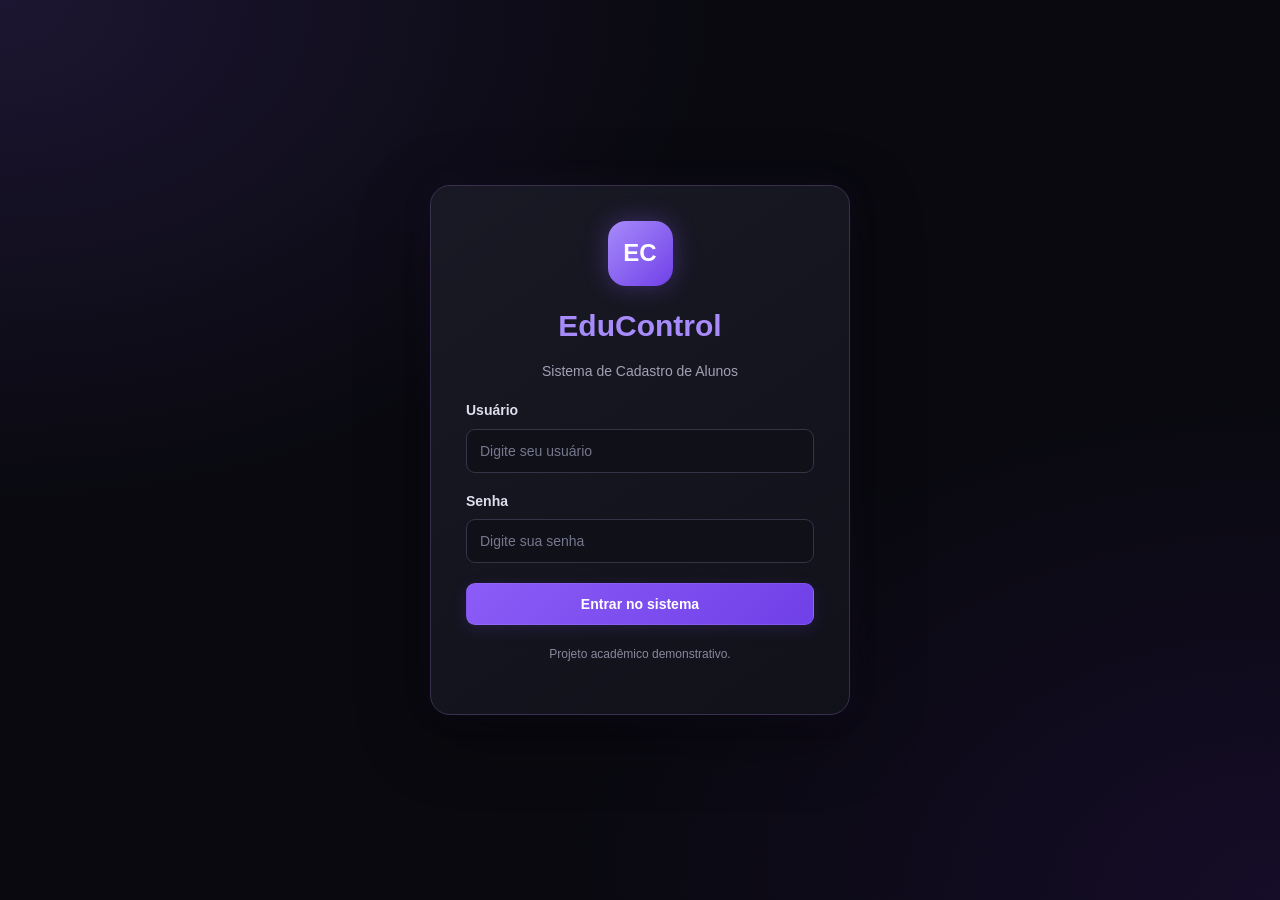
<file: index.html>
<!DOCTYPE html>
<html lang="pt-BR">
<head>
    <meta charset="UTF-8">
    <meta name="viewport" content="width=device-width, initial-scale=1.0">
    <title>EduControl - Login</title>
    <link rel="stylesheet" href="style.css">
</head>
<body class="login-page">

    <div class="login-card">
        <div class="logo">EC</div>
        <h1>EduControl</h1>
        <p>Sistema de Cadastro de Alunos</p>

        <form id="loginForm">
            <label for="usuario">Usuário</label>
            <input type="text" id="usuario" placeholder="Digite seu usuário" required>

            <label for="senha">Senha</label>
            <input type="password" id="senha" placeholder="Digite sua senha" required>

            <button type="submit">Entrar no sistema</button>
        </form>

        <p class="observacao">Projeto acadêmico demonstrativo.</p>
    </div>

    <script src="script.js"></script>
</body>
</html>
</file>
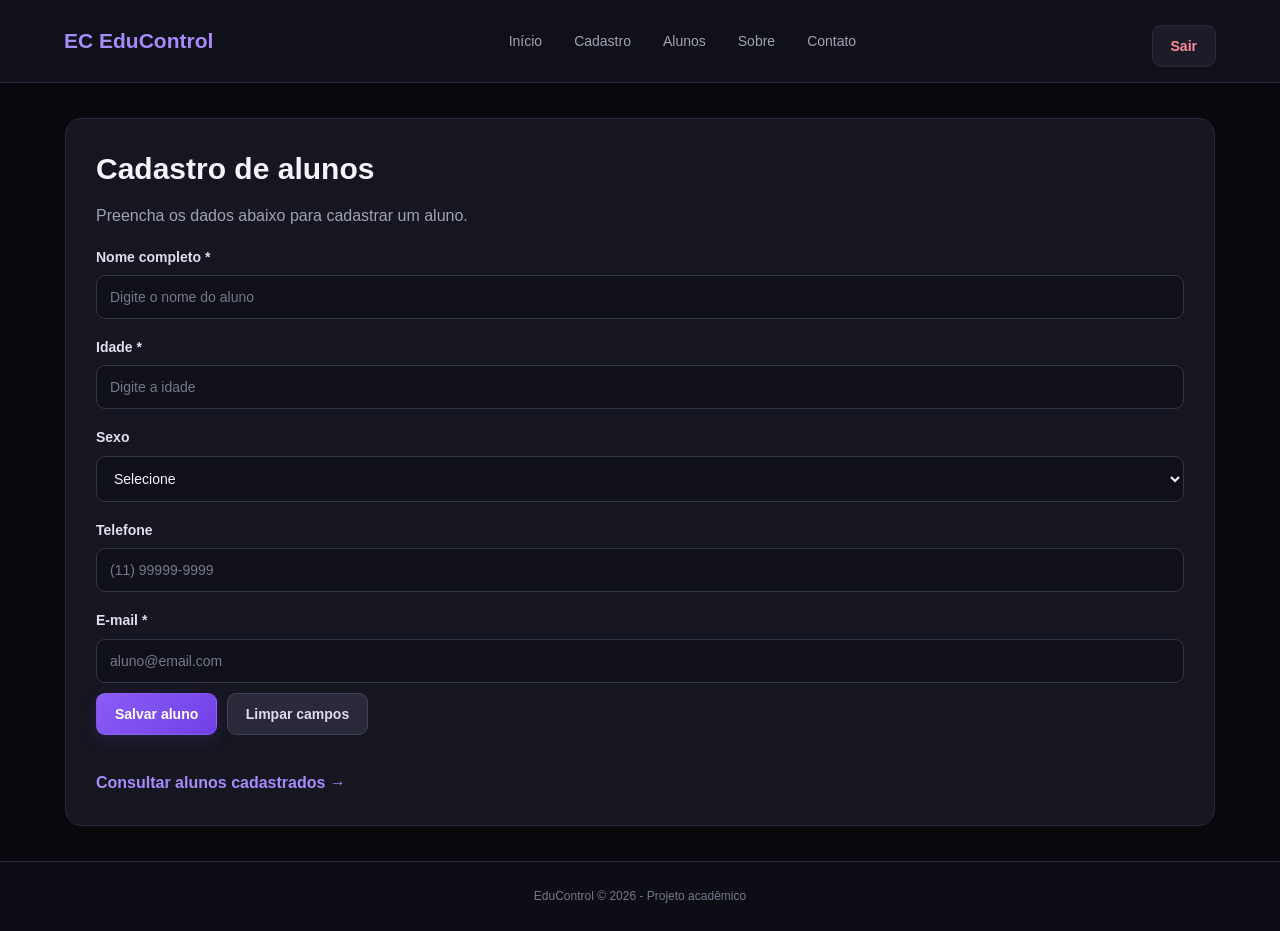
<file: cadastro.html>
<!DOCTYPE html>
<html lang="pt-BR">
<head>
    <meta charset="UTF-8">
    <meta name="viewport" content="width=device-width, initial-scale=1.0">
    <title>EduControl - Cadastro</title>
    <link rel="stylesheet" href="style.css">
</head>
<body>

<header class="topo">
    <a href="dashboard.html" class="marca">EC EduControl</a>
    <nav>
        <a href="dashboard.html">Início</a>
        <a href="cadastro.html">Cadastro</a>
        <a href="listagem.html">Alunos</a>
        <a href="sobre.html">Sobre</a>
        <a href="contato.html">Contato</a>
    </nav>
    <button class="btn-sair" onclick="sair()">Sair</button>
</header>

<main class="container">
    <section class="painel">
        <h1 id="tituloFormulario">Cadastro de alunos</h1>
        <p>Preencha os dados abaixo para cadastrar um aluno.</p>

        <form id="alunoForm">
            <input type="hidden" id="alunoId">

            <label for="nome">Nome completo *</label>
            <input type="text" id="nome" maxlength="100"
                   placeholder="Digite o nome do aluno" required>

            <label for="idade">Idade *</label>
            <input type="number" id="idade" min="1" max="120"
                   placeholder="Digite a idade" required>

            <label for="sexo">Sexo</label>
            <select id="sexo">
                <option value="">Selecione</option>
                <option value="Feminino">Feminino</option>
                <option value="Masculino">Masculino</option>
                <option value="Não informado">Não informado</option>
            </select>

            <label for="telefone">Telefone</label>
            <input type="tel" id="telefone"
                   placeholder="(11) 99999-9999">

            <label for="email">E-mail *</label>
            <input type="email" id="email"
                   placeholder="aluno@email.com" required>

            <button type="submit" id="botaoSalvar">Salvar aluno</button>
            <button type="reset" class="botao-cinza">Limpar campos</button>
        </form>

        <p id="mensagem"></p>
        <a href="listagem.html" class="link">Consultar alunos cadastrados →</a>
    </section>
</main>

<footer>EduControl © 2026 - Projeto acadêmico</footer>

<script src="script.js"></script>
</body>
</html>
</file>
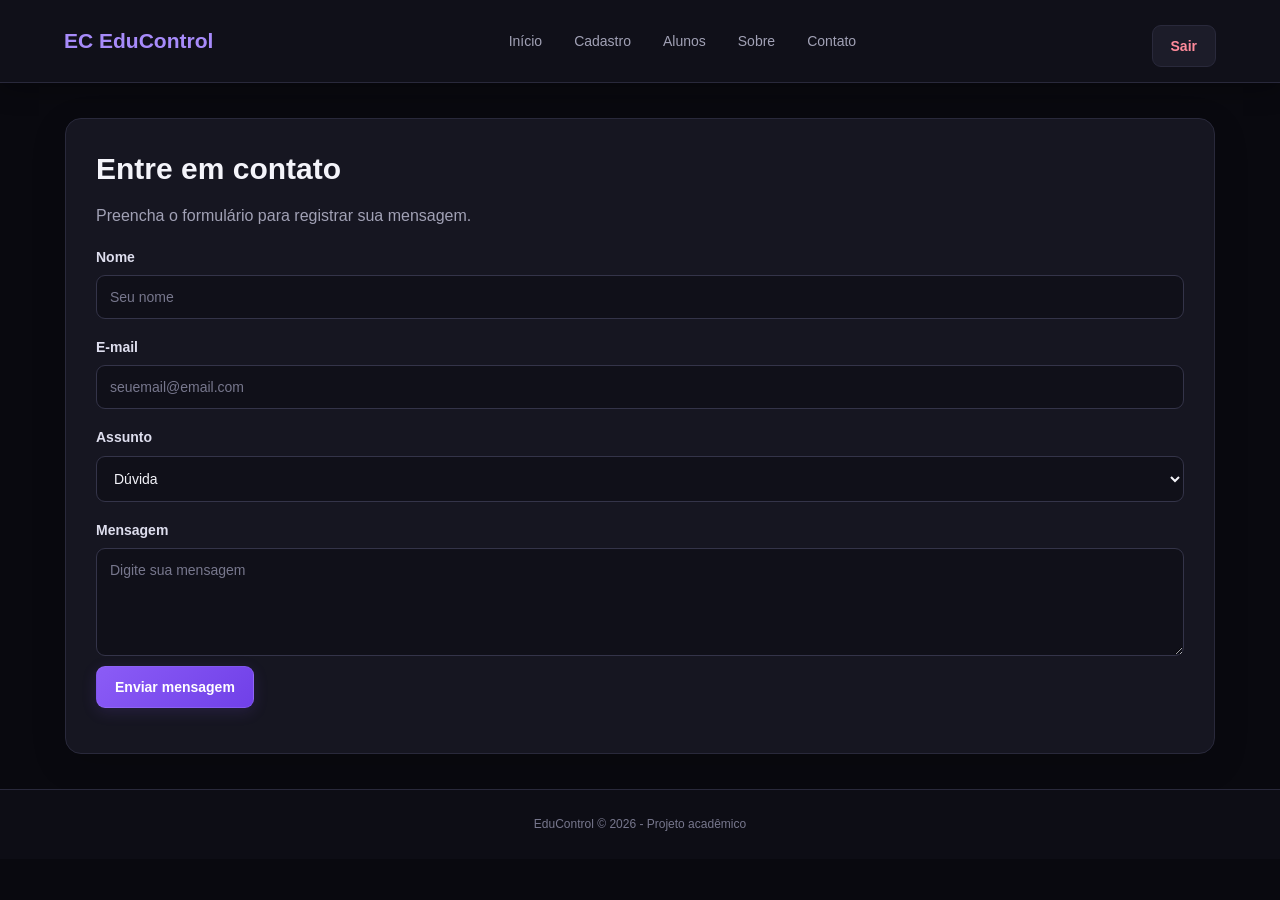
<file: contato.html>
<!DOCTYPE html>
<html lang="pt-BR">
<head>
    <meta charset="UTF-8">
    <meta name="viewport" content="width=device-width, initial-scale=1.0">
    <title>EduControl - Contato</title>
    <link rel="stylesheet" href="style.css">
</head>
<body>

<header class="topo">
    <a href="dashboard.html" class="marca">EC EduControl</a>
    <nav>
        <a href="dashboard.html">Início</a>
        <a href="cadastro.html">Cadastro</a>
        <a href="listagem.html">Alunos</a>
        <a href="sobre.html">Sobre</a>
        <a href="contato.html">Contato</a>
    </nav>
    <button class="btn-sair" onclick="sair()">Sair</button>
</header>

<main class="container">
    <section class="painel">
        <h1>Entre em contato</h1>
        <p>Preencha o formulário para registrar sua mensagem.</p>

        <form id="contatoForm">
            <label for="contatoNome">Nome</label>
            <input type="text" id="contatoNome"
                   placeholder="Seu nome" required>

            <label for="contatoEmail">E-mail</label>
            <input type="email" id="contatoEmail"
                   placeholder="seuemail@email.com" required>

            <label for="assunto">Assunto</label>
            <select id="assunto">
                <option>Dúvida</option>
                <option>Sugestão</option>
                <option>Problema</option>
                <option>Outro</option>
            </select>

            <label for="mensagemContato">Mensagem</label>
            <textarea id="mensagemContato" rows="5"
                      minlength="10" placeholder="Digite sua mensagem"
                      required></textarea>

            <button type="submit">Enviar mensagem</button>
        </form>

        <p id="respostaContato"></p>
    </section>
</main>

<footer>EduControl © 2026 - Projeto acadêmico</footer>

<script src="script.js"></script>
</body>
</html>
</file>
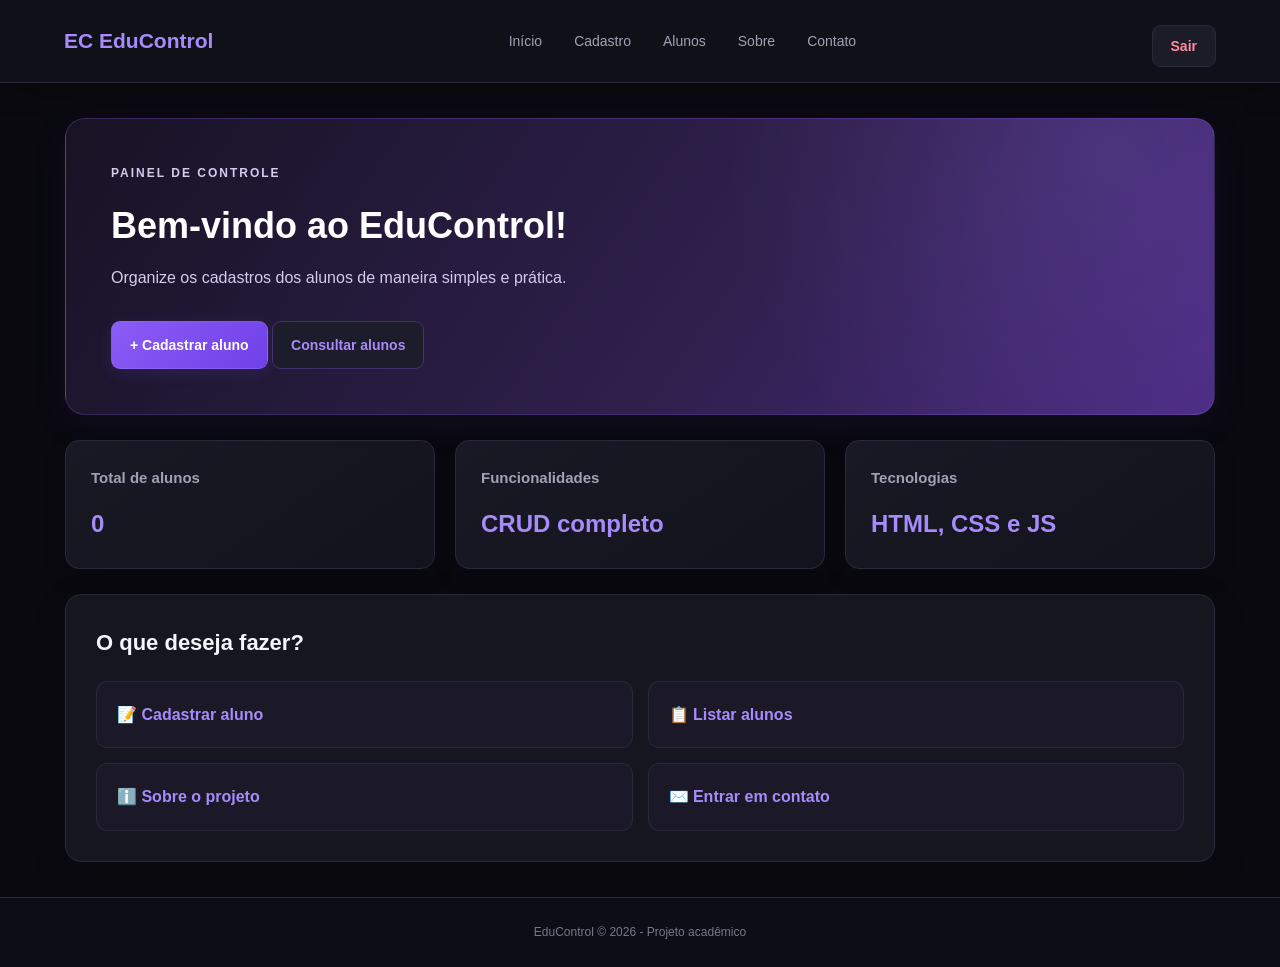
<file: dashboard.html>
<!DOCTYPE html>
<html lang="pt-BR">
<head>
    <meta charset="UTF-8">
    <meta name="viewport" content="width=device-width, initial-scale=1.0">
    <title>EduControl - Início</title>
    <link rel="stylesheet" href="style.css">
</head>
<body>

<header class="topo">
    <a href="dashboard.html" class="marca">EC EduControl</a>

    <nav>
        <a href="dashboard.html">Início</a>
        <a href="cadastro.html">Cadastro</a>
        <a href="listagem.html">Alunos</a>
        <a href="sobre.html">Sobre</a>
        <a href="contato.html">Contato</a>
    </nav>

    <button class="btn-sair" onclick="sair()">Sair</button>
</header>

<main class="container">

    <section class="banner">
        <p class="etiqueta">PAINEL DE CONTROLE</p>
        <h1>Bem-vindo ao EduControl!</h1>
        <p>Organize os cadastros dos alunos de maneira simples e prática.</p>

        <a href="cadastro.html" class="botao">+ Cadastrar aluno</a>
        <a href="listagem.html" class="botao secundario">Consultar alunos</a>
    </section>

    <section class="resumo">
        <div class="card">
            <h3>Total de alunos</h3>
            <p id="totalAlunos">0</p>
        </div>

        <div class="card">
            <h3>Funcionalidades</h3>
            <p>CRUD completo</p>
        </div>

        <div class="card">
            <h3>Tecnologias</h3>
            <p>HTML, CSS e JS</p>
        </div>
    </section>

    <section class="painel">
        <h2>O que deseja fazer?</h2>

        <div class="atalhos">
            <a href="cadastro.html">📝 Cadastrar aluno</a>
            <a href="listagem.html">📋 Listar alunos</a>
            <a href="sobre.html">ℹ️ Sobre o projeto</a>
            <a href="contato.html">✉️ Entrar em contato</a>
        </div>
    </section>

</main>

<footer>EduControl © 2026 - Projeto acadêmico</footer>

<script src="script.js"></script>
</body>
</html>
</file>
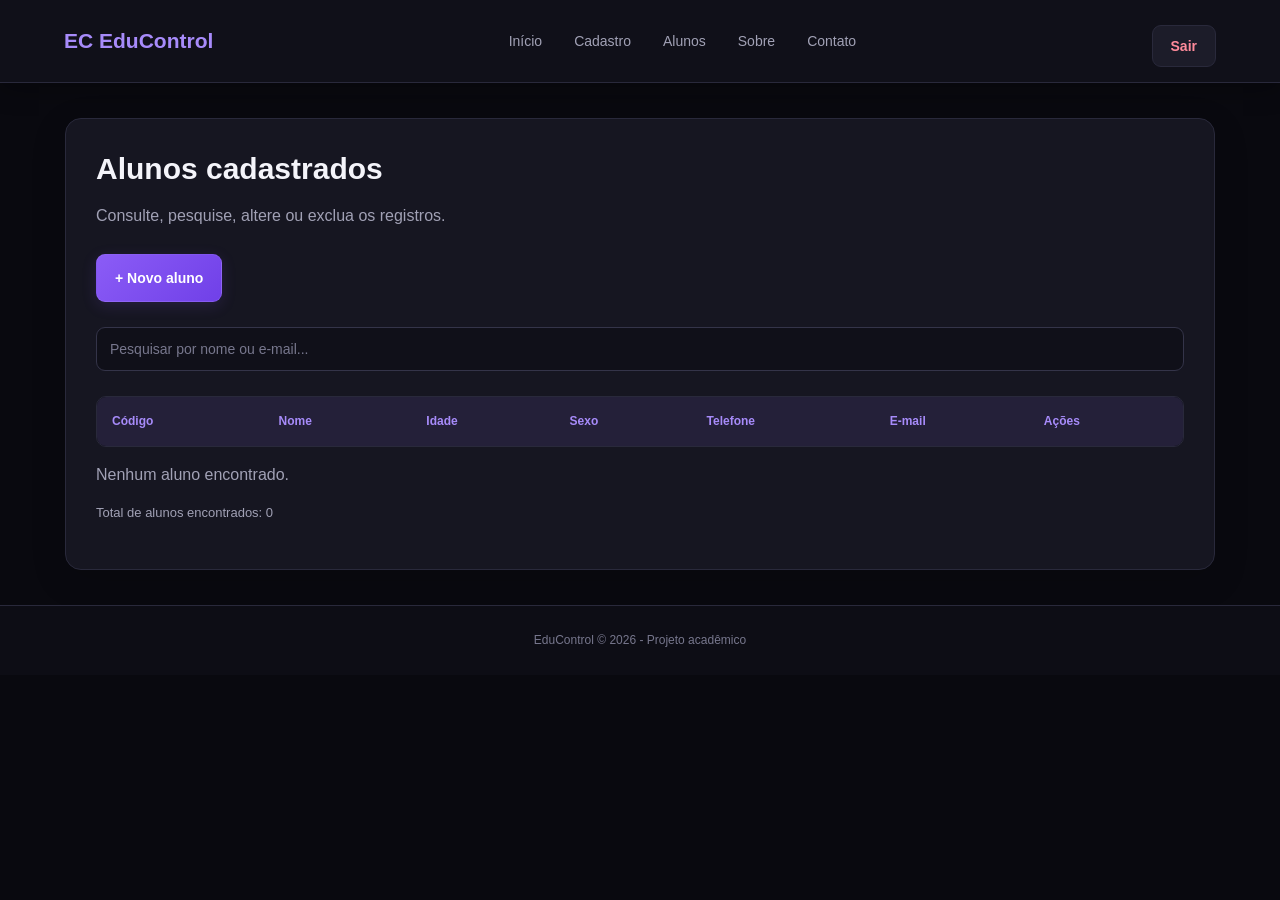
<file: listagem.html>
<!DOCTYPE html>
<html lang="pt-BR">
<head>
    <meta charset="UTF-8">
    <meta name="viewport" content="width=device-width, initial-scale=1.0">
    <title>EduControl - Alunos</title>
    <link rel="stylesheet" href="style.css">
</head>
<body>

<header class="topo">
    <a href="dashboard.html" class="marca">EC EduControl</a>
    <nav>
        <a href="dashboard.html">Início</a>
        <a href="cadastro.html">Cadastro</a>
        <a href="listagem.html">Alunos</a>
        <a href="sobre.html">Sobre</a>
        <a href="contato.html">Contato</a>
    </nav>
    <button class="btn-sair" onclick="sair()">Sair</button>
</header>

<main class="container">
    <section class="painel">
        <h1>Alunos cadastrados</h1>
        <p>Consulte, pesquise, altere ou exclua os registros.</p>

        <a href="cadastro.html" class="botao">+ Novo aluno</a>

        <input type="search" id="pesquisa"
               placeholder="Pesquisar por nome ou e-mail...">

        <div class="tabela-container">
            <table>
                <thead>
                    <tr>
                        <th>Código</th>
                        <th>Nome</th>
                        <th>Idade</th>
                        <th>Sexo</th>
                        <th>Telefone</th>
                        <th>E-mail</th>
                        <th>Ações</th>
                    </tr>
                </thead>
                <tbody id="tabelaAlunos"></tbody>
            </table>
        </div>

        <p id="semAlunos"></p>
        <p id="quantidade"></p>
    </section>
</main>

<footer>EduControl © 2026 - Projeto acadêmico</footer>

<script src="script.js"></script>
</body>
</html>
</file>
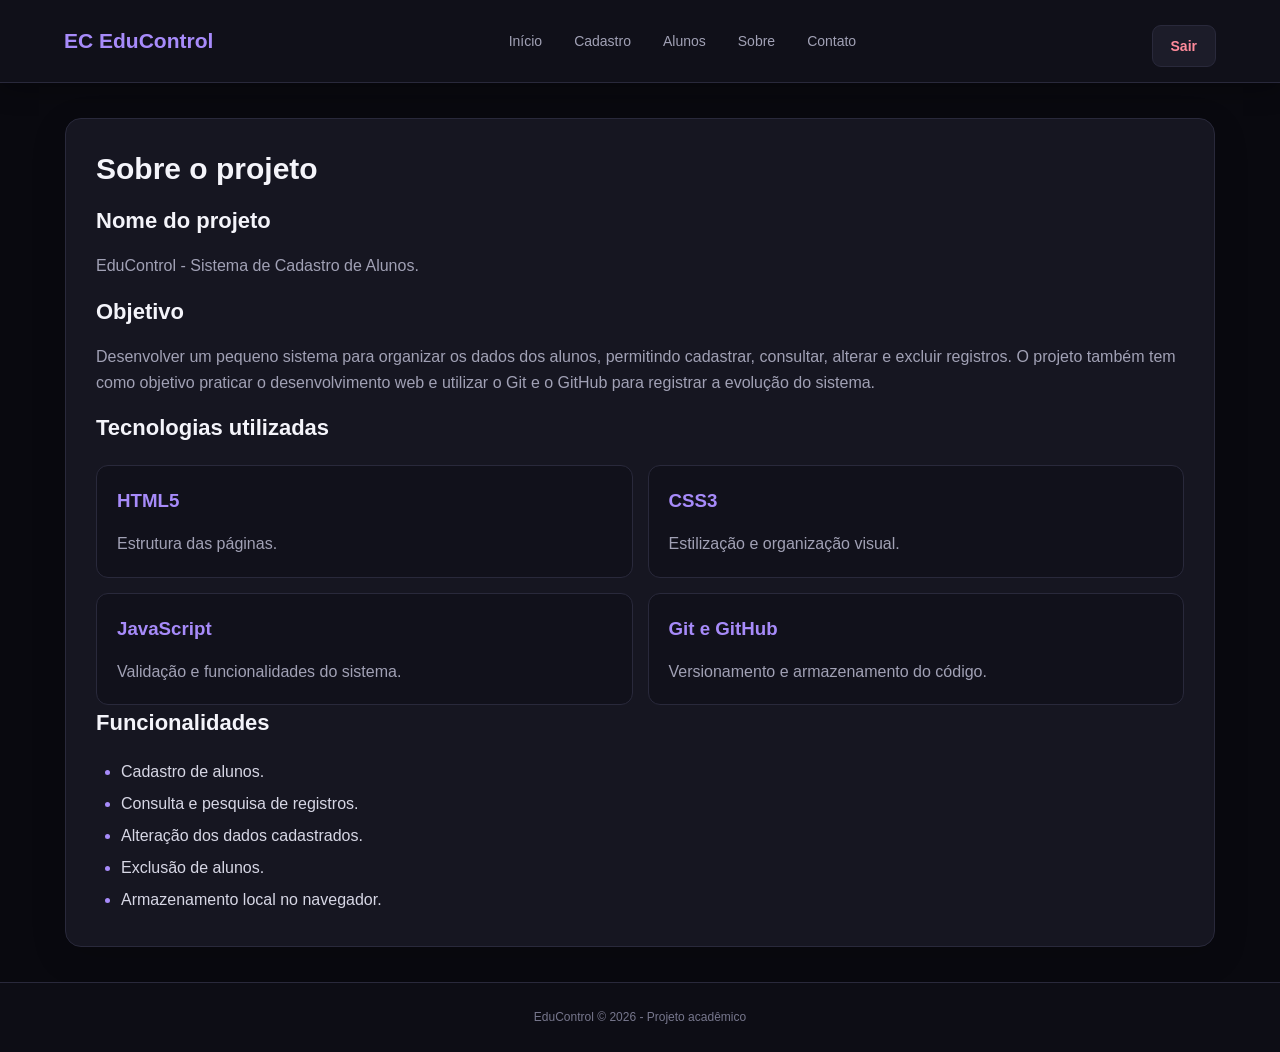
<file: sobre.html>
<!DOCTYPE html>
<html lang="pt-BR">
<head>
    <meta charset="UTF-8">
    <meta name="viewport" content="width=device-width, initial-scale=1.0">
    <title>EduControl - Sobre</title>
    <link rel="stylesheet" href="style.css">
</head>
<body>

<header class="topo">
    <a href="dashboard.html" class="marca">EC EduControl</a>
    <nav>
        <a href="dashboard.html">Início</a>
        <a href="cadastro.html">Cadastro</a>
        <a href="listagem.html">Alunos</a>
        <a href="sobre.html">Sobre</a>
        <a href="contato.html">Contato</a>
    </nav>
    <button class="btn-sair" onclick="sair()">Sair</button>
</header>

<main class="container">
    <section class="painel">
        <h1>Sobre o projeto</h1>

        <h2>Nome do projeto</h2>
        <p>EduControl - Sistema de Cadastro de Alunos.</p>

        <h2>Objetivo</h2>
        <p>
            Desenvolver um pequeno sistema para organizar os dados dos alunos,
            permitindo cadastrar, consultar, alterar e excluir registros.
            O projeto também tem como objetivo praticar o desenvolvimento web
            e utilizar o Git e o GitHub para registrar a evolução do sistema.
        </p>

        <h2>Tecnologias utilizadas</h2>
        <div class="tecnologias">
            <div class="tecnologia">
                <h3>HTML5</h3>
                <p>Estrutura das páginas.</p>
            </div>
            <div class="tecnologia">
                <h3>CSS3</h3>
                <p>Estilização e organização visual.</p>
            </div>
            <div class="tecnologia">
                <h3>JavaScript</h3>
                <p>Validação e funcionalidades do sistema.</p>
            </div>
            <div class="tecnologia">
                <h3>Git e GitHub</h3>
                <p>Versionamento e armazenamento do código.</p>
            </div>
        </div>

        <h2>Funcionalidades</h2>
        <ul>
            <li>Cadastro de alunos.</li>
            <li>Consulta e pesquisa de registros.</li>
            <li>Alteração dos dados cadastrados.</li>
            <li>Exclusão de alunos.</li>
            <li>Armazenamento local no navegador.</li>
        </ul>
    </section>
</main>

<footer>EduControl © 2026 - Projeto acadêmico</footer>

<script src="script.js"></script>
</body>
</html>
</file>
<file: style.css>
/* ========================================
   EDUCONTROL - TEMA ESCURO
   ======================================== */

:root {
    --roxo: #8b5cf6;
    --roxo-escuro: #7040e8;
    --roxo-neon: #a78bfa;
    --fundo: #09090f;
    --fundo-secundario: #101019;
    --card: #161621;
    --card-hover: #1d1d2b;
    --texto: #f4f4fa;
    --cinza: #a1a1b5;
    --borda: #29293b;
    --branco: #ffffff;
    --verde: #34d399;
    --vermelho: #fb7185;
}

* {
    margin: 0;
    padding: 0;
    box-sizing: border-box;
}

body {
    background: var(--fundo);
    color: var(--texto);
    font-family: Arial, Helvetica, sans-serif;
    min-height: 100vh;
    line-height: 1.6;
}

h1, h2, h3 {
    color: var(--texto);
    margin-bottom: 15px;
}

h1 {
    font-size: 30px;
    line-height: 1.3;
}

h2 {
    font-size: 22px;
}

p {
    margin-bottom: 15px;
}

a {
    text-decoration: none;
}

/* ========================================
   CABEÇALHO
   ======================================== */

.topo {
    background: #101019;
    min-height: 78px;
    padding: 15px 5%;
    display: flex;
    justify-content: space-between;
    align-items: center;
    gap: 20px;
    border-bottom: 1px solid var(--borda);
    box-shadow: 0 5px 25px #00000050;
    position: relative;
    z-index: 10;
}

.marca {
    color: var(--roxo-neon);
    font-size: 21px;
    font-weight: bold;
    white-space: nowrap;
    transition: 0.3s;
}

.marca:hover {
    color: white;
    text-shadow: 0 0 15px var(--roxo);
}

.topo nav {
    display: flex;
    gap: 8px;
    flex-wrap: wrap;
}

.topo nav a {
    color: var(--cinza);
    padding: 10px 12px;
    border-radius: 8px;
    font-size: 14px;
    transition: 0.3s;
}

.topo nav a:hover {
    color: white;
    background: #29213f;
    box-shadow: 0 0 12px #8b5cf626;
}

/* ========================================
   BOTÕES
   ======================================== */

button,
.botao {
    display: inline-block;
    background: linear-gradient(135deg, #8b5cf6, #7040e8);
    color: white;
    border: 1px solid #a78bfa40;
    padding: 12px 18px;
    border-radius: 9px;
    font-size: 14px;
    font-weight: bold;
    cursor: pointer;
    margin-top: 10px;
    transition: 0.25s;
    box-shadow: 0 4px 15px #8b5cf625;
}

button:hover,
.botao:hover {
    background: linear-gradient(135deg, #a78bfa, #8b5cf6);
    box-shadow: 0 0 20px #8b5cf655;
    transform: translateY(-2px);
}

.btn-sair {
    background: #1c1c29;
    border: 1px solid var(--borda);
    color: #ff8b9b;
    box-shadow: none;
}

.btn-sair:hover {
    background: #38202b;
    color: white;
}

.botao.secundario {
    background: #1c1c2b;
    color: var(--roxo-neon);
    border: 1px solid #8b5cf655;
    box-shadow: none;
}

.botao.secundario:hover {
    background: #29213f;
}

.botao-cinza {
    background: #29293a;
    color: #ddddee;
    border: 1px solid #414157;
    box-shadow: none;
    margin-left: 5px;
}

.botao-cinza:hover {
    background: #38384d;
}

/* ========================================
   CONTEÚDO PRINCIPAL
   ======================================== */

.container {
    width: 90%;
    max-width: 1150px;
    margin: 35px auto;
}

.painel {
    background: var(--card);
    border: 1px solid var(--borda);
    border-radius: 16px;
    padding: 30px;
    margin-bottom: 25px;
    box-shadow: 0 10px 35px #00000025;
    transition: border-color 0.3s;
}

.painel:hover {
    border-color: #8b5cf640;
}

.painel > p {
    color: var(--cinza);
}

.banner {
    padding: 45px;
    border-radius: 20px;
    color: white;
    background:
        radial-gradient(circle at 90% 10%, #a78bfa25, transparent 35%),
        linear-gradient(125deg, #171324, #30204f 60%, #4b2b83);
    border: 1px solid #8b5cf640;
    margin-bottom: 25px;
    box-shadow: 0 10px 40px #8b5cf612;
}

.banner h1 {
    color: white;
    font-size: 36px;
}

.banner p {
    color: #d5cbed;
    margin-bottom: 20px;
}

.etiqueta {
    color: var(--roxo-neon);
    font-size: 12px;
    letter-spacing: 2px;
    font-weight: bold;
}

/* ========================================
   CARDS DO PAINEL
   ======================================== */

.resumo {
    display: grid;
    grid-template-columns: repeat(3, 1fr);
    gap: 20px;
    margin-bottom: 25px;
}

.card {
    background: linear-gradient(145deg, #191925, #13131d);
    border: 1px solid var(--borda);
    border-radius: 14px;
    padding: 25px;
    box-shadow: 0 8px 25px #00000020;
    transition: 0.3s;
}

.card:hover {
    transform: translateY(-4px);
    border-color: #8b5cf680;
    box-shadow: 0 10px 25px #8b5cf612;
}

.card h3 {
    font-size: 15px;
    color: var(--cinza);
}

.card p {
    color: var(--roxo-neon);
    font-size: 24px;
    font-weight: bold;
    margin: 0;
}

.atalhos {
    display: grid;
    grid-template-columns: repeat(2, 1fr);
    gap: 15px;
    margin-top: 20px;
}

.atalhos a {
    color: var(--roxo-neon);
    background: #1b1928;
    padding: 20px;
    border: 1px solid var(--borda);
    border-radius: 11px;
    font-weight: bold;
    transition: 0.25s;
}

.atalhos a:hover {
    background: #28203d;
    border-color: var(--roxo);
    transform: translateY(-3px);
    box-shadow: 0 5px 18px #8b5cf618;
}

/* ========================================
   FORMULÁRIOS
   ======================================== */

form label {
    display: block;
    margin: 17px 0 7px;
    color: #dedeee;
    font-weight: bold;
    font-size: 14px;
}

input,
select,
textarea {
    display: block;
    width: 100%;
    padding: 13px;
    border: 1px solid #343449;
    border-radius: 9px;
    background: #101019;
    color: var(--texto);
    font-size: 14px;
    font-family: inherit;
    outline: none;
    transition: 0.25s;
}

input::placeholder,
textarea::placeholder {
    color: #77778d;
}

input:focus,
select:focus,
textarea:focus {
    border-color: var(--roxo);
    box-shadow: 0 0 0 3px #8b5cf625;
    background: #14131f;
}

select option {
    background: #161621;
    color: white;
}

textarea {
    resize: vertical;
}

#mensagem {
    color: var(--verde);
    font-weight: bold;
    margin-top: 15px;
}

#respostaContato {
    color: var(--verde);
    font-weight: bold;
    margin-top: 15px;
}

.link {
    display: inline-block;
    color: var(--roxo-neon);
    font-weight: bold;
    margin-top: 20px;
}

.link:hover {
    color: white;
}

/* ========================================
   TABELA DE ALUNOS
   ======================================== */

#pesquisa {
    margin: 25px 0;
}

.tabela-container {
    width: 100%;
    overflow-x: auto;
    border: 1px solid var(--borda);
    border-radius: 10px;
}

table {
    width: 100%;
    border-collapse: collapse;
    background: #15151f;
}

th {
    background: #242039;
    color: var(--roxo-neon);
    text-align: left;
    padding: 15px;
    font-size: 12px;
    white-space: nowrap;
}

td {
    padding: 14px;
    border-bottom: 1px solid #29293a;
    color: #dedeee;
    font-size: 13px;
}

tbody tr {
    transition: 0.2s;
}

tbody tr:hover {
    background: #201c30;
}

tbody tr:last-child td {
    border-bottom: none;
}

td button {
    padding: 8px 11px;
    margin: 2px;
    font-size: 12px;
}

td .editar {
    background: #6d55d9;
}

td .excluir {
    background: #b93855;
    box-shadow: none;
}

td .excluir:hover {
    background: #e04765;
    box-shadow: 0 0 12px #e0476540;
}

#quantidade {
    margin-top: 15px;
    color: var(--cinza);
    font-size: 13px;
}

#semAlunos {
    color: var(--cinza);
    margin-top: 15px;
}

/* ========================================
   PÁGINA SOBRE
   ======================================== */

.tecnologias {
    display: grid;
    grid-template-columns: repeat(2, 1fr);
    gap: 15px;
    margin-top: 20px;
}

.tecnologia {
    border: 1px solid var(--borda);
    border-radius: 12px;
    padding: 20px;
    background: #11111b;
    transition: 0.3s;
}

.tecnologia:hover {
    border-color: var(--roxo);
    background: #1b1929;
}

.tecnologia h3 {
    color: var(--roxo-neon);
}

.tecnologia p {
    margin: 0;
    color: var(--cinza);
}

ul {
    padding-left: 25px;
    line-height: 2;
    color: #d7d7e5;
}

li::marker {
    color: var(--roxo-neon);
}

/* ========================================
   LOGIN
   ======================================== */

.login-page {
    display: flex;
    justify-content: center;
    align-items: center;
    padding: 20px;
    background:
        radial-gradient(ellipse at top left, #8b5cf626, transparent 40%),
        radial-gradient(ellipse at bottom right, #4c1d9530, transparent 40%),
        #09090f;
}

.login-card {
    background: linear-gradient(145deg, #191925, #11111a);
    width: 100%;
    max-width: 420px;
    padding: 35px;
    border: 1px solid #39304e;
    border-radius: 20px;
    box-shadow: 0 20px 70px #00000065, 0 0 35px #8b5cf610;
}

.login-card h1 {
    text-align: center;
    color: var(--roxo-neon);
}

.login-card > p {
    text-align: center;
    color: var(--cinza);
    font-size: 14px;
}

.logo {
    display: grid;
    place-items: center;
    margin: 0 auto 20px;
    width: 65px;
    height: 65px;
    border-radius: 18px;
    color: white;
    background: linear-gradient(135deg, #a78bfa, #7040e8);
    font-size: 24px;
    font-weight: bold;
    box-shadow: 0 0 25px #8b5cf655;
}

.login-card button {
    width: 100%;
    margin-top: 20px;
}

.login-card .observacao {
    font-size: 12px;
    margin-top: 20px;
    color: #88889d;
}

/* ========================================
   RODAPÉ
   ======================================== */

footer {
    text-align: center;
    padding: 25px;
    color: #77778d;
    font-size: 12px;
    border-top: 1px solid var(--borda);
    background: #0d0d15;
}

/* ========================================
   SELEÇÃO E ROLAGEM
   ======================================== */

::selection {
    background: #8b5cf680;
    color: white;
}

html {
    scroll-behavior: smooth;
}

/* ========================================
   RESPONSIVIDADE
   ======================================== */

@media (max-width: 800px) {
    .topo {
        flex-direction: column;
        padding: 18px;
    }

    .topo nav {
        justify-content: center;
    }

    .resumo {
        grid-template-columns: 1fr;
    }

    .banner {
        padding: 28px;
    }

    .banner h1 {
        font-size: 28px;
    }

    .container {
        width: 94%;
        margin: 20px auto;
    }

    .painel {
        padding: 20px;
    }
}

@media (max-width: 500px) {
    .atalhos,
    .tecnologias {
        grid-template-columns: 1fr;
    }

    h1 {
        font-size: 25px;
    }

    .login-card {
        padding: 25px;
    }

    .topo nav a {
        padding: 8px;
        font-size: 12px;
    }

    .botao {
        margin-bottom: 8px;
    }
}
</file>
